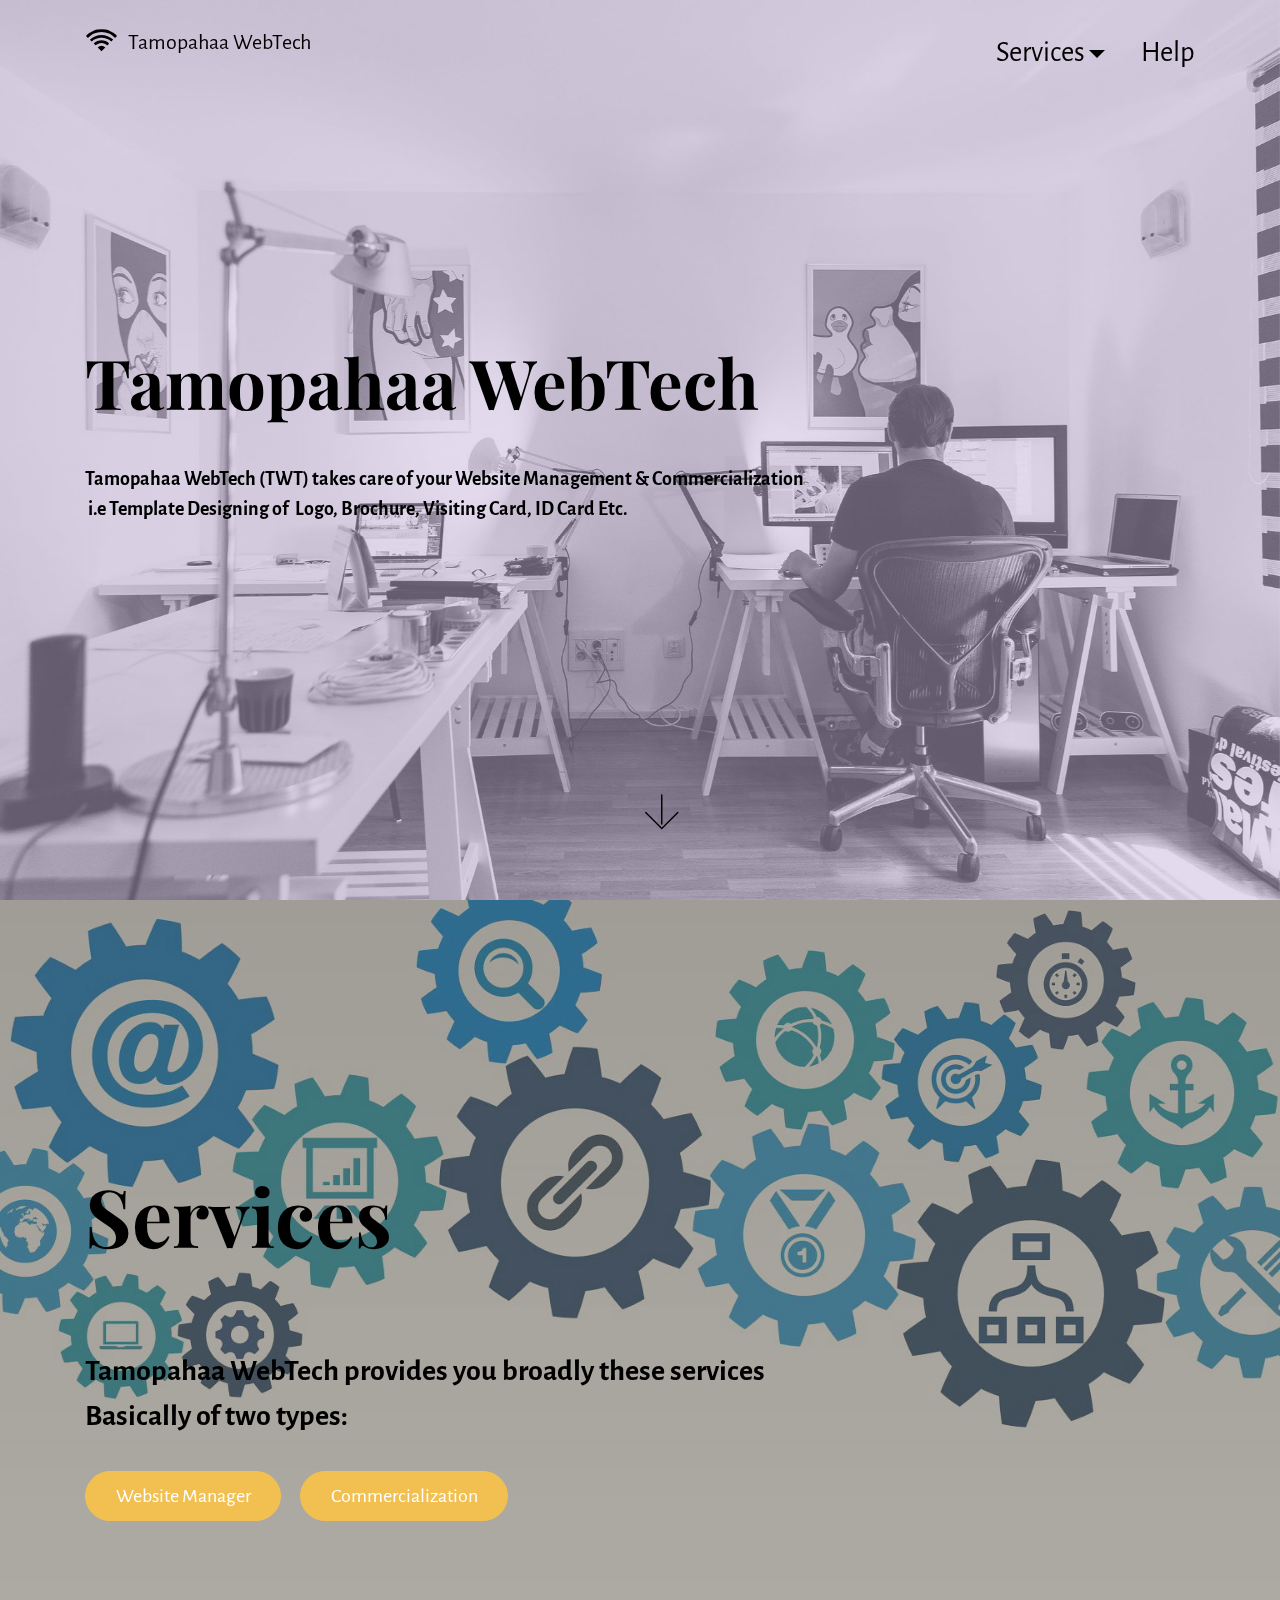
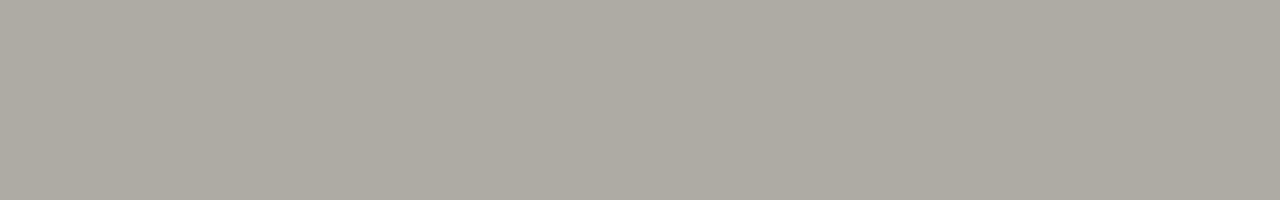
<file: index.html>
<!DOCTYPE html>
<html  >
<head>
  <!-- Site made with Mobirise Website Builder v4.10.5, https://mobirise.com -->
  <meta charset="UTF-8">
  <meta http-equiv="X-UA-Compatible" content="IE=edge">
  <meta name="generator" content="Mobirise v4.10.5, mobirise.com">
  <meta name="viewport" content="width=device-width, initial-scale=1, minimum-scale=1">
  <link rel="shortcut icon" href="assets/images/logo.png" type="image/x-icon">
  <meta name="description" content="">
  
  <title>Home</title>
  <link rel="stylesheet" href="assets/web/assets/mobirise-icons/mobirise-icons.css">
  <link rel="stylesheet" href="https://fonts.googleapis.com/css?family=Alegreya+Sans:400,700&subset=latin,vietnamese,latin-ext">
  <link rel="stylesheet" href="assets/web/assets/mobirise-icons2/mobirise2.css">
  <link rel="stylesheet" href="https://fonts.googleapis.com/css?family=Playfair+Display:400,700&subset=latin,cyrillic">
  <link rel="stylesheet" href="assets/tether/tether.min.css">
  <link rel="stylesheet" href="assets/bootstrap/css/bootstrap.min.css">
  <link rel="stylesheet" href="assets/dropdown-menu/style.light.css">
  <link rel="stylesheet" href="assets/puritym/css/style.css">
  <link rel="stylesheet" href="assets/mobirise/css/mbr-additional.css" type="text/css">
  
  
  
</head>
<body>
  <section id="dropdown-menu-2btn-0" data-rv-view="22">

    <nav class="navbar navbar-dropdown transparent navbar-fixed-top bg-color">

        <div class="container">

            <div class="navbar-brand">
                
                <a class="text-black" href="index.html"><span class="mobi-mbri mobi-mbri-wifi mbr-iconfont mbr-iconfont-btn"></span>Tamopahaa WebTech</a>
            </div>

            <button class="navbar-toggler pull-xs-right hidden-md-up" type="button" data-toggle="collapse" data-target="#exCollapsingNavbar">
                <div class="hamburger-icon"></div>
            </button>

            <ul class="nav-dropdown collapse pull-xs-right navbar-toggleable-sm nav navbar-nav" id="exCollapsingNavbar"><li class="nav-item dropdown"><a class="nav-link link dropdown-toggle" href="https://mobirise.com/" aria-expanded="false" data-toggle="dropdown-submenu">Services</a><div class="dropdown-menu"><a class="dropdown-item" href="page1.html">Website Manager</a><a class="dropdown-item" href="page2.html">Commercialization</a></div></li><li class="nav-item"><a class="nav-link link" href="https://mobirise.com/" aria-expanded="false"></a></li><li class="nav-item"><a class="nav-link link" href="page4.html">Help</a></li></ul>

        </div>

    </nav>

</section>

<section class="mbr-section mbr-section-full mbr-parallax-background mbr-after-navbar" id="header1-1" data-rv-view="24" style="background-image: url(assets/images/mbr-1920x1280.jpg);">
    <div class="mbr-table-cell">
        <div class="mbr-overlay" style="opacity: 0.5; background-color: rgb(199, 181, 219);"></div>
        <div class="container">
            <div class="row">
                <div class="col-md-8">

                    <h1 class="mbr-section-title display-1"><strong>Tamopahaa WebTech</strong></h1>
                    <p class="lead"><strong>Tamopahaa WebTech (TWT) takes care of your Website Management &amp; Commercialization &nbsp;i.e Template Designing of &nbsp;Logo, Brochure, Visiting Card, ID Card Etc.</strong><br></p>
                    
                </div>
            </div>
        </div>
        <a class="mbr-arrow" href="#header2-3"><span class="mbri-down mbr-iconfont"></span></a>
    </div>
</section>

<section class="mbr-section mbr-section-full mbr-parallax-background" id="header2-3" data-rv-view="27" style="background-image: url(assets/images/mbr-1920x1080.jpg);">
    <div class="mbr-table-cell">
        <div class="mbr-overlay" style="opacity: 0.5; background-color: rgb(91, 85, 72);"></div>
        <div class="container">
            <div class="row">
                <div class="col-md-8">

                    <h1 class="mbr-section-title display-1"><strong>Services</strong></h1>
                    <p class="lead"><strong><br>Tamopahaa WebTech provides you broadly these services<br>Basically of two types:</strong></p>
                    <div class="mbr-buttons--left"><a class="btn btn-lg btn-warning" href="page1.html">Website Manager</a> <a class="btn btn-lg btn-warning" href="page2.html">Commercialization</a>  </div>
                </div>
            </div>
        </div>
        
    </div>
</section>


  <script src="assets/web/assets/jquery/jquery.min.js"></script>
  <script src="assets/tether/tether.min.js"></script>
  <script src="assets/bootstrap/js/bootstrap.min.js"></script>
  <script src="assets/smooth-scroll/smooth-scroll.js"></script>
  <script src="assets/jarallax/jarallax.js"></script>
  <script src="assets/dropdown-menu/script.js"></script>
  <script src="assets/puritym/js/script.js"></script>
  
  
</body>
</html>
</file>
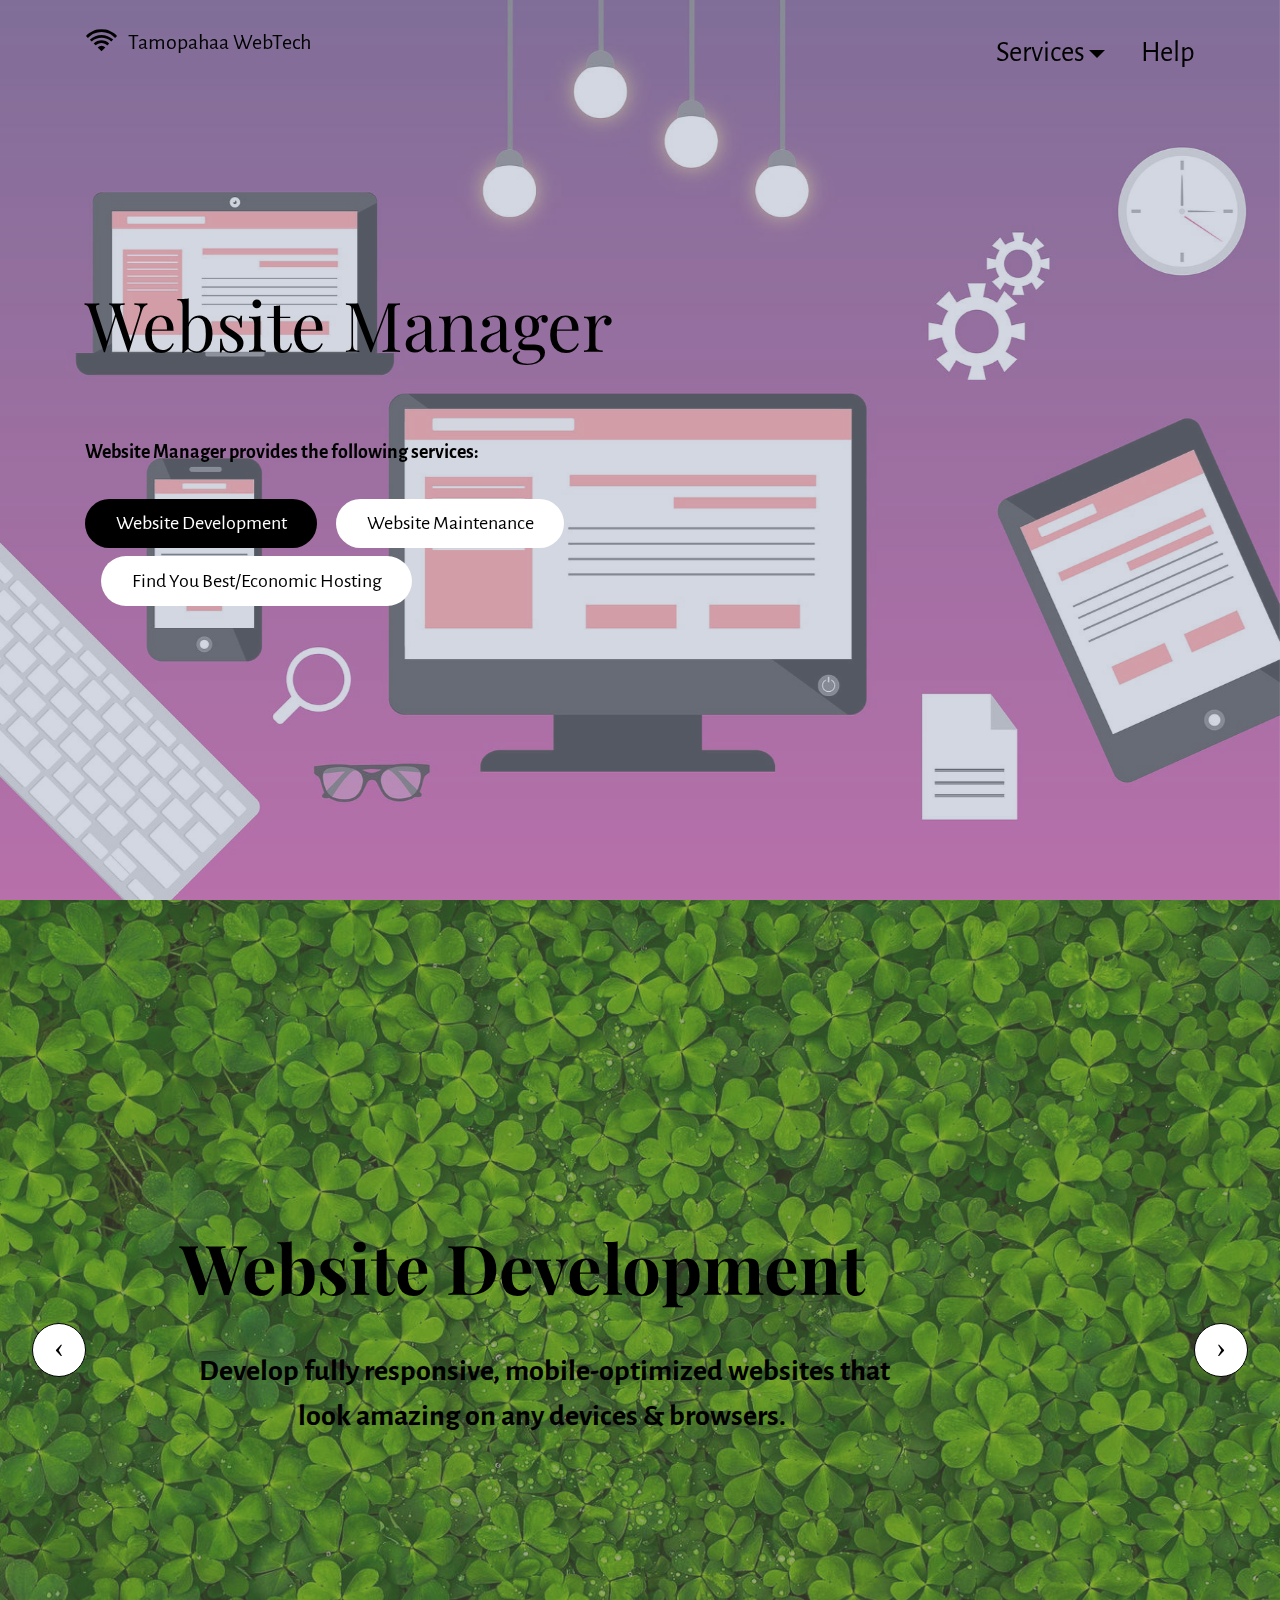
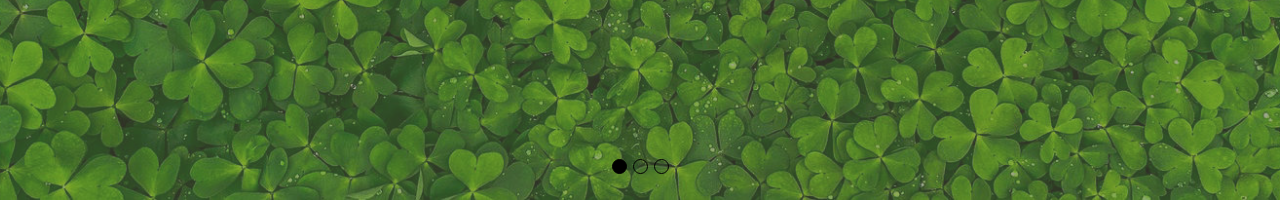
<file: page1.html>
<!DOCTYPE html>
<html  >
<head>
  <!-- Site made with Mobirise Website Builder v4.10.5, https://mobirise.com -->
  <meta charset="UTF-8">
  <meta http-equiv="X-UA-Compatible" content="IE=edge">
  <meta name="generator" content="Mobirise v4.10.5, mobirise.com">
  <meta name="viewport" content="width=device-width, initial-scale=1, minimum-scale=1">
  <link rel="shortcut icon" href="assets/images/logo.png" type="image/x-icon">
  <meta name="description" content="">
  
  <title>Services/WebsiteManager</title>
  <link rel="stylesheet" href="assets/web/assets/mobirise-icons/mobirise-icons.css">
  <link rel="stylesheet" href="https://fonts.googleapis.com/css?family=Alegreya+Sans:400,700&subset=latin,vietnamese,latin-ext">
  <link rel="stylesheet" href="assets/web/assets/mobirise-icons2/mobirise2.css">
  <link rel="stylesheet" href="https://fonts.googleapis.com/css?family=Playfair+Display:400,700&subset=latin,cyrillic">
  <link rel="stylesheet" href="assets/tether/tether.min.css">
  <link rel="stylesheet" href="assets/bootstrap/css/bootstrap.min.css">
  <link rel="stylesheet" href="assets/puritym/css/style.css">
  <link rel="stylesheet" href="assets/dropdown-menu/style.light.css">
  <link rel="stylesheet" href="assets/mobirise/css/mbr-additional.css" type="text/css">
  
  
  
</head>
<body>
  <section id="dropdown-menu-2btn-4" data-rv-view="30">

    <nav class="navbar navbar-dropdown transparent navbar-fixed-top bg-color">

        <div class="container">

            <div class="navbar-brand">
                
                <a class="text-black" href="index.html"><span class="mobi-mbri mobi-mbri-wifi mbr-iconfont mbr-iconfont-btn"></span>Tamopahaa WebTech</a>
            </div>

            <button class="navbar-toggler pull-xs-right hidden-md-up" type="button" data-toggle="collapse" data-target="#exCollapsingNavbar">
                <div class="hamburger-icon"></div>
            </button>

            <ul class="nav-dropdown collapse pull-xs-right navbar-toggleable-sm nav navbar-nav" id="exCollapsingNavbar"><li class="nav-item dropdown"><a class="nav-link link dropdown-toggle" href="https://mobirise.com/" aria-expanded="false" data-toggle="dropdown-submenu">Services</a><div class="dropdown-menu"><a class="dropdown-item" href="page1.html">Website Manager</a><a class="dropdown-item" href="page2.html">Commercialization</a></div></li><li class="nav-item"><a class="nav-link link" href="https://mobirise.com/" aria-expanded="false"></a></li><li class="nav-item"><a class="nav-link link" href="page4.html">Help</a></li></ul>

        </div>

    </nav>

</section>

<section class="mbr-section mbr-section-full mbr-parallax-background mbr-after-navbar" id="header4-5" data-rv-view="32" style="background-image: url(assets/images/mbr-1-1920x1280.jpg);">
    <div class="mbr-table-cell">
        <div class="mbr-overlay" style="opacity: 0.5; background-color: rgb(167, 176, 195);"></div>
        <div class="container">
            <div class="row">
                <div class="col-md-8">

                    <h1 class="mbr-section-title display-1">Website Manager<br></h1>
                    <p class="lead"><strong><br>Website Manager provides the following services:</strong><br></p>
                    <div class="mbr-buttons--left"><a class="btn btn-lg btn-black-outline btn-black" href="page1.html#slider-6">Website Development</a> <a class="btn btn-lg btn-white" href="page1.html#slider-6">Website Maintenance</a> <a class="btn btn-lg btn-white" href="page1.html#slider-6">Find You Best/Economic Hosting</a></div>
                </div>
            </div>
        </div>
        
    </div>
</section>

<section class="mbr-slider mbr-section mbr-section__container carousel slide mbr-section-nopadding" data-ride="carousel" data-keyboard="false" data-wrap="true" data-interval="5000" id="slider-6" data-rv-view="35" style="background-color: rgb(255, 255, 255);">
    <div>
        <div>
            <div>
                <ol class="carousel-indicators">
                    <li data-app-prevent-settings="" data-target="#slider-6" data-slide-to="0" class="active"></li><li data-app-prevent-settings="" data-target="#slider-6" data-slide-to="1"></li><li data-app-prevent-settings="" data-target="#slider-6" class="" data-slide-to="2"></li>
                </ol>
                <div class="carousel-inner" role="listbox">
                    <div class="mbr-section carousel-item dark center mbr-section-full active" style="background-image: url(assets/images/mbr-1920x924.jpg);">
                        <div class="mbr-table-cell">
                         <div class="mbr-overlay" style="background-color: rgb(91, 85, 72);"></div>
                            <div class=" container">
                                
                                <div class="row">
                                    <div class="col-md-8 col-md-offset-1">
                                        <h2 class="mbr-section-title display-1"><strong>Website Development</strong></h2>
                                        <p class="lead"><strong>Develop fully responsive, mobile-optimized websites that look amazing on any devices &amp; browsers.&nbsp;</strong></p>

                                        
                                    </div>
                                </div>
                            </div>
                        </div>
                    </div><div class="mbr-section carousel-item dark center mbr-section-full" style="background-image: url(assets/images/mbr-2-1920x1280.jpg);">
                        <div class="mbr-table-cell">
                         <div class="mbr-overlay" style="background-color: rgb(91, 85, 72);"></div>
                            <div class=" container">
                                
                                <div class="row">
                                    <div class="col-md-8 col-md-offset-1">
                                        <h2 class="mbr-section-title display-1"><strong>Website Maintenance</strong></h2>
                                        <p class="lead"><strong>Updation Of New Content<br>Changes in the Website Architecture<br>Adding Regular Posts<br></strong><br></p>

                                        
                                    </div>
                                </div>
                            </div>
                        </div>
                    </div><div class="mbr-section carousel-item dark center mbr-section-full" style="background-image: url(assets/images/mbr-3-1920x1280.jpg);">
                        <div class="mbr-table-cell">
                         <div class="mbr-overlay" style="opacity: 0.5; background-color: rgb(91, 85, 72);"></div>
                            <div class=" container">
                                
                                <div class="row">
                                    <div class="col-md-8 col-md-offset-1">
                                        <h2 class="mbr-section-title display-1">Find You Best/Economic Hosting</h2>
                                        <p class="lead">Help you search best and economic website hosting services.<br><br></p>

                                        
                                    </div>
                                </div>
                            </div>
                        </div>
                    </div>
                </div>
                
                <a data-app-prevent-settings="" class="left carousel-control" role="button" data-slide="prev" href="#slider-6">
                    <span class="icon-prev" aria-hidden="true"></span>
                    <span class="sr-only">Previous</span>
                </a>
                <a data-app-prevent-settings="" class="right carousel-control" role="button" data-slide="next" href="#slider-6">
                    <span class="icon-next" aria-hidden="true"></span>
                    <span class="sr-only">Next</span>
                </a>
            </div>
        </div>
    </div>
</section>


  <script src="assets/web/assets/jquery/jquery.min.js"></script>
  <script src="assets/tether/tether.min.js"></script>
  <script src="assets/bootstrap/js/bootstrap.min.js"></script>
  <script src="assets/jarallax/jarallax.js"></script>
  <script src="assets/bootstrap-carousel-swipe/bootstrap-carousel-swipe.js"></script>
  <script src="assets/smooth-scroll/smooth-scroll.js"></script>
  <script src="assets/puritym/js/script.js"></script>
  <script src="assets/dropdown-menu/script.js"></script>
  
  
</body>
</html>
</file>
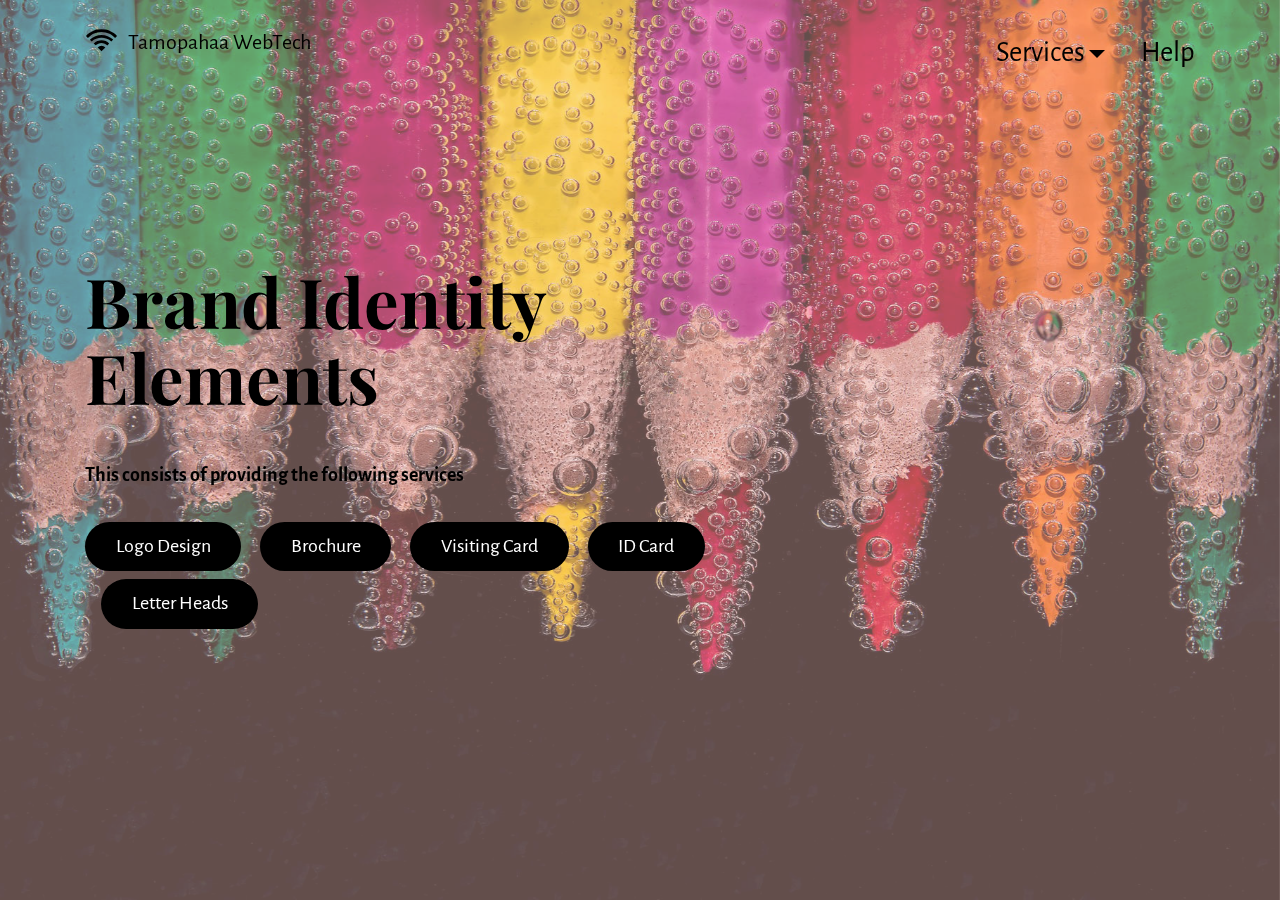
<file: page2.html>
<!DOCTYPE html>
<html  >
<head>
  <!-- Site made with Mobirise Website Builder v4.10.5, https://mobirise.com -->
  <meta charset="UTF-8">
  <meta http-equiv="X-UA-Compatible" content="IE=edge">
  <meta name="generator" content="Mobirise v4.10.5, mobirise.com">
  <meta name="viewport" content="width=device-width, initial-scale=1, minimum-scale=1">
  <link rel="shortcut icon" href="assets/images/logo.png" type="image/x-icon">
  <meta name="description" content="">
  
  <title>Services/Commercialization</title>
  <link rel="stylesheet" href="assets/web/assets/mobirise-icons/mobirise-icons.css">
  <link rel="stylesheet" href="https://fonts.googleapis.com/css?family=Alegreya+Sans:400,700&subset=latin,vietnamese,latin-ext">
  <link rel="stylesheet" href="assets/web/assets/mobirise-icons2/mobirise2.css">
  <link rel="stylesheet" href="https://fonts.googleapis.com/css?family=Playfair+Display:400,700&subset=latin,cyrillic">
  <link rel="stylesheet" href="assets/tether/tether.min.css">
  <link rel="stylesheet" href="assets/bootstrap/css/bootstrap.min.css">
  <link rel="stylesheet" href="assets/dropdown-menu/style.light.css">
  <link rel="stylesheet" href="assets/puritym/css/style.css">
  <link rel="stylesheet" href="assets/mobirise/css/mbr-additional.css" type="text/css">
  
  
  
</head>
<body>
  <section id="dropdown-menu-2btn-7" data-rv-view="47">

    <nav class="navbar navbar-dropdown transparent navbar-fixed-top bg-color">

        <div class="container">

            <div class="navbar-brand">
                
                <a class="text-black" href="index.html"><span class="mobi-mbri mobi-mbri-wifi mbr-iconfont mbr-iconfont-btn"></span>Tamopahaa WebTech</a>
            </div>

            <button class="navbar-toggler pull-xs-right hidden-md-up" type="button" data-toggle="collapse" data-target="#exCollapsingNavbar">
                <div class="hamburger-icon"></div>
            </button>

            <ul class="nav-dropdown collapse pull-xs-right navbar-toggleable-sm nav navbar-nav" id="exCollapsingNavbar"><li class="nav-item dropdown"><a class="nav-link link dropdown-toggle" href="https://mobirise.com/" aria-expanded="false" data-toggle="dropdown-submenu">Services</a><div class="dropdown-menu"><a class="dropdown-item" href="page1.html">Website Manager</a><a class="dropdown-item" href="page2.html">Commercialization</a></div></li><li class="nav-item"><a class="nav-link link" href="https://mobirise.com/" aria-expanded="false"></a></li><li class="nav-item"><a class="nav-link link" href="page4.html">Help</a></li></ul>

        </div>

    </nav>

</section>

<section class="mbr-section mbr-section-full mbr-parallax-background mbr-after-navbar" id="header2-8" data-rv-view="49" style="background-image: url(assets/images/mbr-4-1920x1280.jpg);">
    <div class="mbr-table-cell">
        <div class="mbr-overlay" style="opacity: 0.4; background-color: rgb(248, 196, 187);"></div>
        <div class="container">
            <div class="row">
                <div class="col-md-8">

                    <h1 class="mbr-section-title display-1"><strong>Brand Identity Elements</strong></h1>
                    <p class="lead"><strong>This consists of providing the following services</strong></p>
                    <div class="mbr-buttons--left"><a class="btn btn-lg btn-black-outline btn-black" href="page3.html">Logo Design</a> <a class="btn btn-lg btn-black-outline btn-black" href="page3.html">Brochure</a> <a class="btn btn-lg btn-black-outline btn-black" href="page3.html">Visiting Card</a> <a class="btn btn-lg btn-black-outline btn-black" href="page3.html">ID Card</a> <a class="btn btn-lg btn-black-outline btn-black" href="page3.html">Letter Heads</a></div>
                </div>
            </div>
        </div>
        
    </div>
</section>


  <script src="assets/web/assets/jquery/jquery.min.js"></script>
  <script src="assets/tether/tether.min.js"></script>
  <script src="assets/bootstrap/js/bootstrap.min.js"></script>
  <script src="assets/smooth-scroll/smooth-scroll.js"></script>
  <script src="assets/jarallax/jarallax.js"></script>
  <script src="assets/dropdown-menu/script.js"></script>
  <script src="assets/puritym/js/script.js"></script>
  
  
</body>
</html>
</file>
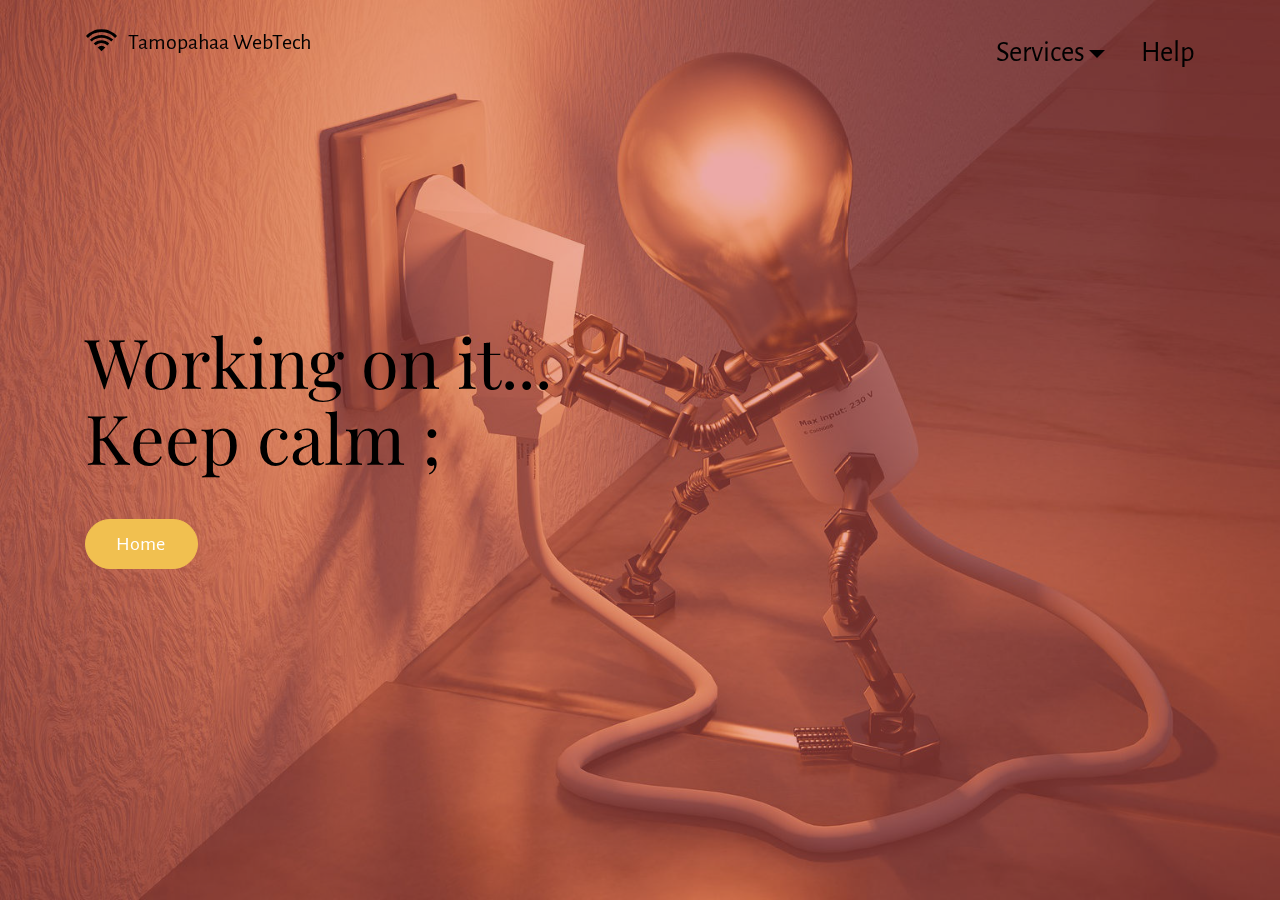
<file: page3.html>
<!DOCTYPE html>
<html  >
<head>
  <!-- Site made with Mobirise Website Builder v4.10.5, https://mobirise.com -->
  <meta charset="UTF-8">
  <meta http-equiv="X-UA-Compatible" content="IE=edge">
  <meta name="generator" content="Mobirise v4.10.5, mobirise.com">
  <meta name="viewport" content="width=device-width, initial-scale=1, minimum-scale=1">
  <link rel="shortcut icon" href="assets/images/logo.png" type="image/x-icon">
  <meta name="description" content="">
  
  <title>Empty</title>
  <link rel="stylesheet" href="assets/web/assets/mobirise-icons/mobirise-icons.css">
  <link rel="stylesheet" href="https://fonts.googleapis.com/css?family=Alegreya+Sans:400,700&subset=latin,vietnamese,latin-ext">
  <link rel="stylesheet" href="assets/web/assets/mobirise-icons2/mobirise2.css">
  <link rel="stylesheet" href="https://fonts.googleapis.com/css?family=Playfair+Display:400,700&subset=latin,cyrillic">
  <link rel="stylesheet" href="assets/tether/tether.min.css">
  <link rel="stylesheet" href="assets/bootstrap/css/bootstrap.min.css">
  <link rel="stylesheet" href="assets/dropdown-menu/style.light.css">
  <link rel="stylesheet" href="assets/puritym/css/style.css">
  <link rel="stylesheet" href="assets/mobirise/css/mbr-additional.css" type="text/css">
  
  
  
</head>
<body>
  <section id="dropdown-menu-2btn-b" data-rv-view="52">

    <nav class="navbar navbar-dropdown transparent navbar-fixed-top bg-color">

        <div class="container">

            <div class="navbar-brand">
                
                <a class="text-black" href="index.html"><span class="mobi-mbri mobi-mbri-wifi mbr-iconfont mbr-iconfont-btn"></span>Tamopahaa WebTech</a>
            </div>

            <button class="navbar-toggler pull-xs-right hidden-md-up" type="button" data-toggle="collapse" data-target="#exCollapsingNavbar">
                <div class="hamburger-icon"></div>
            </button>

            <ul class="nav-dropdown collapse pull-xs-right navbar-toggleable-sm nav navbar-nav" id="exCollapsingNavbar"><li class="nav-item dropdown"><a class="nav-link link dropdown-toggle" href="https://mobirise.com/" aria-expanded="false" data-toggle="dropdown-submenu">Services</a><div class="dropdown-menu"><a class="dropdown-item" href="page1.html">Website Manager</a><a class="dropdown-item" href="page2.html">Commercialization</a></div></li><li class="nav-item"><a class="nav-link link" href="https://mobirise.com/" aria-expanded="false"></a></li><li class="nav-item"><a class="nav-link link" href="page4.html">Help</a></li></ul>

        </div>

    </nav>

</section>

<section class="mbr-section mbr-section-full mbr-parallax-background mbr-after-navbar" id="header2-c" data-rv-view="54" style="background-image: url(assets/images/mbr-1-1920x1080.jpg);">
    <div class="mbr-table-cell">
        <div class="mbr-overlay" style="opacity: 0.5; background-color: rgb(217, 83, 79);"></div>
        <div class="container">
            <div class="row">
                <div class="col-md-8">

                    <h1 class="mbr-section-title display-1">Working on it...<br>Keep calm ;</h1>
                    
                    <div class="mbr-buttons--left"><a class="btn btn-lg btn-warning" href="index.html">Home&nbsp;</a></div>
                </div>
            </div>
        </div>
        
    </div>
</section>


  <script src="assets/web/assets/jquery/jquery.min.js"></script>
  <script src="assets/tether/tether.min.js"></script>
  <script src="assets/bootstrap/js/bootstrap.min.js"></script>
  <script src="assets/smooth-scroll/smooth-scroll.js"></script>
  <script src="assets/jarallax/jarallax.js"></script>
  <script src="assets/dropdown-menu/script.js"></script>
  <script src="assets/puritym/js/script.js"></script>
  
  
</body>
</html>
</file>
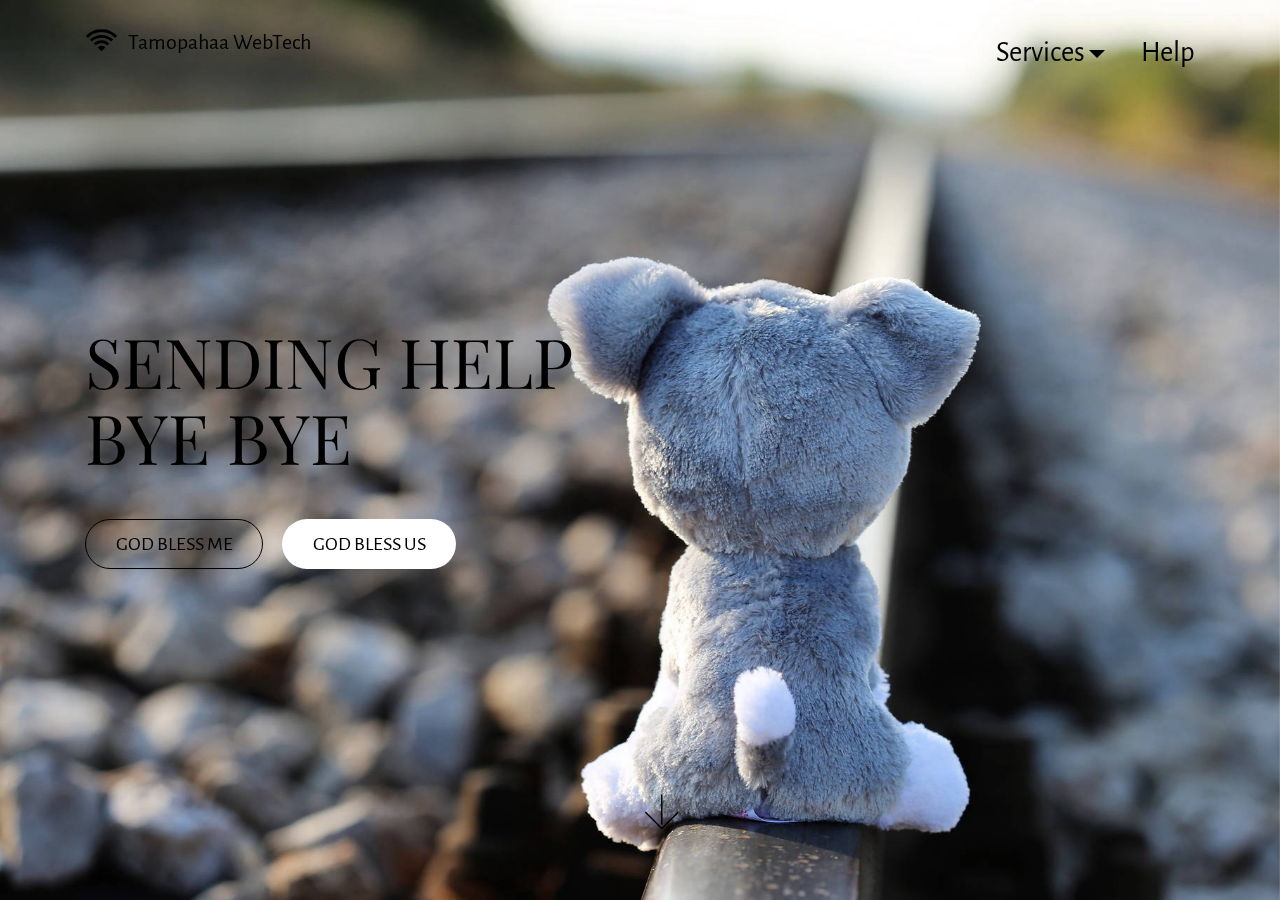
<file: page4.html>
<!DOCTYPE html>
<html  >
<head>
  <!-- Site made with Mobirise Website Builder v4.10.5, https://mobirise.com -->
  <meta charset="UTF-8">
  <meta http-equiv="X-UA-Compatible" content="IE=edge">
  <meta name="generator" content="Mobirise v4.10.5, mobirise.com">
  <meta name="viewport" content="width=device-width, initial-scale=1, minimum-scale=1">
  <link rel="shortcut icon" href="assets/images/logo.png" type="image/x-icon">
  <meta name="description" content="">
  
  <title>HELP</title>
  <link rel="stylesheet" href="assets/web/assets/mobirise-icons/mobirise-icons.css">
  <link rel="stylesheet" href="https://fonts.googleapis.com/css?family=Alegreya+Sans:400,700&subset=latin,vietnamese,latin-ext">
  <link rel="stylesheet" href="assets/web/assets/mobirise-icons2/mobirise2.css">
  <link rel="stylesheet" href="https://fonts.googleapis.com/css?family=Playfair+Display:400,700&subset=latin,cyrillic">
  <link rel="stylesheet" href="assets/tether/tether.min.css">
  <link rel="stylesheet" href="assets/bootstrap/css/bootstrap.min.css">
  <link rel="stylesheet" href="assets/dropdown-menu/style.light.css">
  <link rel="stylesheet" href="assets/puritym/css/style.css">
  <link rel="stylesheet" href="assets/mobirise/css/mbr-additional.css" type="text/css">
  
  
  
</head>
<body>
  <section id="dropdown-menu-2btn-d" data-rv-view="69">

    <nav class="navbar navbar-dropdown transparent navbar-fixed-top bg-color">

        <div class="container">

            <div class="navbar-brand">
                
                <a class="text-black" href="index.html"><span class="mobi-mbri mobi-mbri-wifi mbr-iconfont mbr-iconfont-btn"></span>Tamopahaa WebTech</a>
            </div>

            <button class="navbar-toggler pull-xs-right hidden-md-up" type="button" data-toggle="collapse" data-target="#exCollapsingNavbar">
                <div class="hamburger-icon"></div>
            </button>

            <ul class="nav-dropdown collapse pull-xs-right navbar-toggleable-sm nav navbar-nav" id="exCollapsingNavbar"><li class="nav-item dropdown"><a class="nav-link link dropdown-toggle" href="https://mobirise.com/" aria-expanded="false" data-toggle="dropdown-submenu">Services</a><div class="dropdown-menu"><a class="dropdown-item" href="page1.html">Website Manager</a><a class="dropdown-item" href="page2.html">Commercialization</a></div></li><li class="nav-item"><a class="nav-link link" href="https://mobirise.com/" aria-expanded="false"></a></li><li class="nav-item"><a class="nav-link link" href="page4.html">Help</a></li></ul>

        </div>

    </nav>

</section>

<section class="mbr-section mbr-section-full mbr-parallax-background mbr-after-navbar" id="header1-e" data-rv-view="70" style="background-image: url(assets/images/mbr-5-1920x1280.jpg);">
    <div class="mbr-table-cell">
        
        <div class="container">
            <div class="row">
                <div class="col-md-8">

                    <h1 class="mbr-section-title display-1">SENDING HELP<br>BYE BYE</h1>
                    
                    <div class="mbr-buttons--left"><a class="btn btn-lg btn-secondary-outline" href="https://mobirise.com">GOD BLESS ME</a> <a class="btn btn-lg btn-white" href="index.html">GOD BLESS US</a></div>
                </div>
            </div>
        </div>
        <a class="mbr-arrow" href="#next"><span class="mbri-down mbr-iconfont"></span></a>
    </div>
</section>


  <script src="assets/web/assets/jquery/jquery.min.js"></script>
  <script src="assets/tether/tether.min.js"></script>
  <script src="assets/bootstrap/js/bootstrap.min.js"></script>
  <script src="assets/smooth-scroll/smooth-scroll.js"></script>
  <script src="assets/jarallax/jarallax.js"></script>
  <script src="assets/dropdown-menu/script.js"></script>
  <script src="assets/puritym/js/script.js"></script>
  
  
</body>
</html>
</file>
<file: assets/web/assets/mobirise-icons/mobirise-icons.css>
@font-face {
  font-family: 'MobiriseIcons';
  src:  url('mobirise-icons.eot?spat4u');
  src:  url('mobirise-icons.eot?spat4u#iefix') format('embedded-opentype'),
    url('mobirise-icons.ttf?spat4u') format('truetype'),
    url('mobirise-icons.woff?spat4u') format('woff'),
    url('mobirise-icons.svg?spat4u#MobiriseIcons') format('svg');
  font-weight: normal;
  font-style: normal;
}

[class^="mbri-"], [class*=" mbri-"] {
  /* use !important to prevent issues with browser extensions that change fonts */
  font-family: MobiriseIcons !important;
  speak: none;
  font-style: normal;
  font-weight: normal;
  font-variant: normal;
  text-transform: none;
  line-height: 1;

  /* Better Font Rendering =========== */
  -webkit-font-smoothing: antialiased;
  -moz-osx-font-smoothing: grayscale;
}

.mbri-add-submenu:before {
  content: "\e900";
}
.mbri-alert:before {
  content: "\e901";
}
.mbri-align-center:before {
  content: "\e902";
}
.mbri-align-justify:before {
  content: "\e903";
}
.mbri-align-left:before {
  content: "\e904";
}
.mbri-align-right:before {
  content: "\e905";
}
.mbri-android:before {
  content: "\e906";
}
.mbri-apple:before {
  content: "\e907";
}
.mbri-arrow-down:before {
  content: "\e908";
}
.mbri-arrow-next:before {
  content: "\e909";
}
.mbri-arrow-prev:before {
  content: "\e90a";
}
.mbri-arrow-up:before {
  content: "\e90b";
}
.mbri-bold:before {
  content: "\e90c";
}
.mbri-bookmark:before {
  content: "\e90d";
}
.mbri-bootstrap:before {
  content: "\e90e";
}
.mbri-briefcase:before {
  content: "\e90f";
}
.mbri-browse:before {
  content: "\e910";
}
.mbri-bulleted-list:before {
  content: "\e911";
}
.mbri-calendar:before {
  content: "\e912";
}
.mbri-camera:before {
  content: "\e913";
}
.mbri-cart-add:before {
  content: "\e914";
}
.mbri-cart-full:before {
  content: "\e915";
}
.mbri-cash:before {
  content: "\e916";
}
.mbri-change-style:before {
  content: "\e917";
}
.mbri-chat:before {
  content: "\e918";
}
.mbri-clock:before {
  content: "\e919";
}
.mbri-close:before {
  content: "\e91a";
}
.mbri-cloud:before {
  content: "\e91b";
}
.mbri-code:before {
  content: "\e91c";
}
.mbri-contact-form:before {
  content: "\e91d";
}
.mbri-credit-card:before {
  content: "\e91e";
}
.mbri-cursor-click:before {
  content: "\e91f";
}
.mbri-cust-feedback:before {
  content: "\e920";
}
.mbri-database:before {
  content: "\e921";
}
.mbri-delivery:before {
  content: "\e922";
}
.mbri-desktop:before {
  content: "\e923";
}
.mbri-devices:before {
  content: "\e924";
}
.mbri-down:before {
  content: "\e925";
}
.mbri-download:before {
  content: "\e989";
}
.mbri-drag-n-drop:before {
  content: "\e927";
}
.mbri-drag-n-drop2:before {
  content: "\e928";
}
.mbri-edit:before {
  content: "\e929";
}
.mbri-edit2:before {
  content: "\e92a";
}
.mbri-error:before {
  content: "\e92b";
}
.mbri-extension:before {
  content: "\e92c";
}
.mbri-features:before {
  content: "\e92d";
}
.mbri-file:before {
  content: "\e92e";
}
.mbri-flag:before {
  content: "\e92f";
}
.mbri-folder:before {
  content: "\e930";
}
.mbri-gift:before {
  content: "\e931";
}
.mbri-github:before {
  content: "\e932";
}
.mbri-globe:before {
  content: "\e933";
}
.mbri-globe-2:before {
  content: "\e934";
}
.mbri-growing-chart:before {
  content: "\e935";
}
.mbri-hearth:before {
  content: "\e936";
}
.mbri-help:before {
  content: "\e937";
}
.mbri-home:before {
  content: "\e938";
}
.mbri-hot-cup:before {
  content: "\e939";
}
.mbri-idea:before {
  content: "\e93a";
}
.mbri-image-gallery:before {
  content: "\e93b";
}
.mbri-image-slider:before {
  content: "\e93c";
}
.mbri-info:before {
  content: "\e93d";
}
.mbri-italic:before {
  content: "\e93e";
}
.mbri-key:before {
  content: "\e93f";
}
.mbri-laptop:before {
  content: "\e940";
}
.mbri-layers:before {
  content: "\e941";
}
.mbri-left-right:before {
  content: "\e942";
}
.mbri-left:before {
  content: "\e943";
}
.mbri-letter:before {
  content: "\e944";
}
.mbri-like:before {
  content: "\e945";
}
.mbri-link:before {
  content: "\e946";
}
.mbri-lock:before {
  content: "\e947";
}
.mbri-login:before {
  content: "\e948";
}
.mbri-logout:before {
  content: "\e949";
}
.mbri-magic-stick:before {
  content: "\e94a";
}
.mbri-map-pin:before {
  content: "\e94b";
}
.mbri-menu:before {
  content: "\e94c";
}
.mbri-mobile:before {
  content: "\e94d";
}
.mbri-mobile2:before {
  content: "\e94e";
}
.mbri-mobirise:before {
  content: "\e94f";
}
.mbri-more-horizontal:before {
  content: "\e950";
}
.mbri-more-vertical:before {
  content: "\e951";
}
.mbri-music:before {
  content: "\e952";
}
.mbri-new-file:before {
  content: "\e953";
}
.mbri-numbered-list:before {
  content: "\e954";
}
.mbri-opened-folder:before {
  content: "\e955";
}
.mbri-pages:before {
  content: "\e956";
}
.mbri-paper-plane:before {
  content: "\e957";
}
.mbri-paperclip:before {
  content: "\e958";
}
.mbri-photo:before {
  content: "\e959";
}
.mbri-photos:before {
  content: "\e95a";
}
.mbri-pin:before {
  content: "\e95b";
}
.mbri-play:before {
  content: "\e95c";
}
.mbri-plus:before {
  content: "\e95d";
}
.mbri-preview:before {
  content: "\e95e";
}
.mbri-print:before {
  content: "\e95f";
}
.mbri-protect:before {
  content: "\e960";
}
.mbri-question:before {
  content: "\e961";
}
.mbri-quote-left:before {
  content: "\e962";
}
.mbri-quote-right:before {
  content: "\e963";
}
.mbri-refresh:before {
  content: "\e964";
}
.mbri-responsive:before {
  content: "\e965";
}
.mbri-right:before {
  content: "\e966";
}
.mbri-rocket:before {
  content: "\e967";
}
.mbri-sad-face:before {
  content: "\e968";
}
.mbri-sale:before {
  content: "\e969";
}
.mbri-save:before {
  content: "\e96a";
}
.mbri-search:before {
  content: "\e96b";
}
.mbri-setting:before {
  content: "\e96c";
}
.mbri-setting2:before {
  content: "\e96d";
}
.mbri-setting3:before {
  content: "\e96e";
}
.mbri-share:before {
  content: "\e96f";
}
.mbri-shopping-bag:before {
  content: "\e970";
}
.mbri-shopping-basket:before {
  content: "\e971";
}
.mbri-shopping-cart:before {
  content: "\e972";
}
.mbri-sites:before {
  content: "\e973";
}
.mbri-smile-face:before {
  content: "\e974";
}
.mbri-speed:before {
  content: "\e975";
}
.mbri-star:before {
  content: "\e976";
}
.mbri-success:before {
  content: "\e977";
}
.mbri-sun:before {
  content: "\e978";
}
.mbri-sun2:before {
  content: "\e979";
}
.mbri-tablet:before {
  content: "\e97a";
}
.mbri-tablet-vertical:before {
  content: "\e97b";
}
.mbri-target:before {
  content: "\e97c";
}
.mbri-timer:before {
  content: "\e97d";
}
.mbri-to-ftp:before {
  content: "\e97e";
}
.mbri-to-local-drive:before {
  content: "\e97f";
}
.mbri-touch-swipe:before {
  content: "\e980";
}
.mbri-touch:before {
  content: "\e981";
}
.mbri-trash:before {
  content: "\e982";
}
.mbri-underline:before {
  content: "\e983";
}
.mbri-unlink:before {
  content: "\e984";
}
.mbri-unlock:before {
  content: "\e985";
}
.mbri-up-down:before {
  content: "\e986";
}
.mbri-up:before {
  content: "\e987";
}
.mbri-update:before {
  content: "\e988";
}
.mbri-upload:before {
 content: "\e926"; 
}
.mbri-user:before {
  content: "\e98a";
}
.mbri-user2:before {
  content: "\e98b";
}
.mbri-users:before {
  content: "\e98c";
}
.mbri-video:before {
  content: "\e98d";
}
.mbri-video-play:before {
  content: "\e98e";
}
.mbri-watch:before {
  content: "\e98f";
}
.mbri-website-theme:before {
  content: "\e990";
}
.mbri-wifi:before {
  content: "\e991";
}
.mbri-windows:before {
  content: "\e992";
}
.mbri-zoom-out:before {
  content: "\e993";
}
.mbri-redo:before {
  content: "\e994";
}
.mbri-undo:before {
  content: "\e995";
}
</file>
<file: assets/web/assets/mobirise-icons2/mobirise2.css>
@font-face {
  font-family: 'Moririse2';
  src:  url('mobirise2.eot?f2bix4');
  src:  url('mobirise2.eot?f2bix4#iefix') format('embedded-opentype'),
    url('mobirise2.ttf?f2bix4') format('truetype'),
    url('mobirise2.woff?f2bix4') format('woff'),
    url('mobirise2.svg?f2bix4#mobirise2') format('svg');
  font-weight: normal;
  font-style: normal;
}

[class^="mobi-"], [class*=" mobi-"] {
  /* use !important to prevent issues with browser extensions that change fonts */
  font-family: 'Moririse2' !important;
  speak: none;
  font-style: normal;
  font-weight: normal;
  font-variant: normal;
  text-transform: none;
  line-height: 1;

  /* Better Font Rendering =========== */
  -webkit-font-smoothing: antialiased;
  -moz-osx-font-smoothing: grayscale;
}

.mobi-mbri-add-submenu:before {
  content: "\e900";
}
.mobi-mbri-alert:before {
  content: "\e901";
}
.mobi-mbri-align-center:before {
  content: "\e902";
}
.mobi-mbri-align-justify:before {
  content: "\e903";
}
.mobi-mbri-align-left:before {
  content: "\e904";
}
.mobi-mbri-align-right:before {
  content: "\e905";
}
.mobi-mbri-android:before {
  content: "\e906";
}
.mobi-mbri-apple:before {
  content: "\e907";
}
.mobi-mbri-arrow-down:before {
  content: "\e908";
}
.mobi-mbri-arrow-next:before {
  content: "\e909";
}
.mobi-mbri-arrow-prev:before {
  content: "\e90a";
}
.mobi-mbri-arrow-up:before {
  content: "\e90b";
}
.mobi-mbri-bold:before {
  content: "\e90c";
}
.mobi-mbri-bookmark:before {
  content: "\e90d";
}
.mobi-mbri-bootstrap:before {
  content: "\e90e";
}
.mobi-mbri-briefcase:before {
  content: "\e90f";
}
.mobi-mbri-browse:before {
  content: "\e910";
}
.mobi-mbri-bulleted-list:before {
  content: "\e911";
}
.mobi-mbri-calendar:before {
  content: "\e912";
}
.mobi-mbri-camera:before {
  content: "\e913";
}
.mobi-mbri-cart-add:before {
  content: "\e914";
}
.mobi-mbri-cart-full:before {
  content: "\e915";
}
.mobi-mbri-cash:before {
  content: "\e916";
}
.mobi-mbri-change-style:before {
  content: "\e917";
}
.mobi-mbri-chat:before {
  content: "\e918";
}
.mobi-mbri-clock:before {
  content: "\e919";
}
.mobi-mbri-close:before {
  content: "\e91a";
}
.mobi-mbri-cloud:before {
  content: "\e91b";
}
.mobi-mbri-code:before {
  content: "\e91c";
}
.mobi-mbri-contact-form:before {
  content: "\e91d";
}
.mobi-mbri-credit-card:before {
  content: "\e91e";
}
.mobi-mbri-cursor-click:before {
  content: "\e91f";
}
.mobi-mbri-cust-feedback:before {
  content: "\e920";
}
.mobi-mbri-database:before {
  content: "\e921";
}
.mobi-mbri-delivery:before {
  content: "\e922";
}
.mobi-mbri-desktop:before {
  content: "\e923";
}
.mobi-mbri-devices:before {
  content: "\e924";
}
.mobi-mbri-down:before {
  content: "\e925";
}
.mobi-mbri-download-2:before {
  content: "\e926";
}
.mobi-mbri-download:before {
  content: "\e927";
}
.mobi-mbri-drag-n-drop-2:before {
  content: "\e928";
}
.mobi-mbri-drag-n-drop:before {
  content: "\e929";
}
.mobi-mbri-edit-2:before {
  content: "\e92a";
}
.mobi-mbri-edit:before {
  content: "\e92b";
}
.mobi-mbri-error:before {
  content: "\e92c";
}
.mobi-mbri-extension:before {
  content: "\e92d";
}
.mobi-mbri-features:before {
  content: "\e92e";
}
.mobi-mbri-file:before {
  content: "\e92f";
}
.mobi-mbri-flag:before {
  content: "\e930";
}
.mobi-mbri-folder:before {
  content: "\e931";
}
.mobi-mbri-gift:before {
  content: "\e932";
}
.mobi-mbri-github:before {
  content: "\e933";
}
.mobi-mbri-globe-2:before {
  content: "\e934";
}
.mobi-mbri-globe:before {
  content: "\e935";
}
.mobi-mbri-growing-chart:before {
  content: "\e936";
}
.mobi-mbri-hearth:before {
  content: "\e937";
}
.mobi-mbri-help:before {
  content: "\e938";
}
.mobi-mbri-home:before {
  content: "\e939";
}
.mobi-mbri-hot-cup:before {
  content: "\e93a";
}
.mobi-mbri-idea:before {
  content: "\e93b";
}
.mobi-mbri-image-gallery:before {
  content: "\e93c";
}
.mobi-mbri-image-slider:before {
  content: "\e93d";
}
.mobi-mbri-info:before {
  content: "\e93e";
}
.mobi-mbri-italic:before {
  content: "\e93f";
}
.mobi-mbri-key:before {
  content: "\e940";
}
.mobi-mbri-laptop:before {
  content: "\e941";
}
.mobi-mbri-layers:before {
  content: "\e942";
}
.mobi-mbri-left-right:before {
  content: "\e943";
}
.mobi-mbri-left:before {
  content: "\e944";
}
.mobi-mbri-letter:before {
  content: "\e945";
}
.mobi-mbri-like:before {
  content: "\e946";
}
.mobi-mbri-link:before {
  content: "\e947";
}
.mobi-mbri-lock:before {
  content: "\e948";
}
.mobi-mbri-login:before {
  content: "\e949";
}
.mobi-mbri-logout:before {
  content: "\e94a";
}
.mobi-mbri-magic-stick:before {
  content: "\e94b";
}
.mobi-mbri-map-pin:before {
  content: "\e94c";
}
.mobi-mbri-menu:before {
  content: "\e94d";
}
.mobi-mbri-mobile-2:before {
  content: "\e94e";
}
.mobi-mbri-mobile-horizontal:before {
  content: "\e94f";
}
.mobi-mbri-mobile:before {
  content: "\e950";
}
.mobi-mbri-mobirise:before {
  content: "\e951";
}
.mobi-mbri-more-horizontal:before {
  content: "\e952";
}
.mobi-mbri-more-vertical:before {
  content: "\e953";
}
.mobi-mbri-music:before {
  content: "\e954";
}
.mobi-mbri-new-file:before {
  content: "\e955";
}
.mobi-mbri-numbered-list:before {
  content: "\e956";
}
.mobi-mbri-opened-folder:before {
  content: "\e957";
}
.mobi-mbri-pages:before {
  content: "\e958";
}
.mobi-mbri-paper-plane:before {
  content: "\e959";
}
.mobi-mbri-paperclip:before {
  content: "\e95a";
}
.mobi-mbri-phone:before {
  content: "\e95b";
}
.mobi-mbri-photo:before {
  content: "\e95c";
}
.mobi-mbri-photos:before {
  content: "\e95d";
}
.mobi-mbri-pin:before {
  content: "\e95e";
}
.mobi-mbri-play:before {
  content: "\e95f";
}
.mobi-mbri-plus:before {
  content: "\e960";
}
.mobi-mbri-preview:before {
  content: "\e961";
}
.mobi-mbri-print:before {
  content: "\e962";
}
.mobi-mbri-protect:before {
  content: "\e963";
}
.mobi-mbri-question:before {
  content: "\e964";
}
.mobi-mbri-quote-left:before {
  content: "\e965";
}
.mobi-mbri-quote-right:before {
  content: "\e966";
}
.mobi-mbri-redo:before {
  content: "\e967";
}
.mobi-mbri-refresh:before {
  content: "\e968";
}
.mobi-mbri-responsive-2:before {
  content: "\e969";
}
.mobi-mbri-responsive:before {
  content: "\e96a";
}
.mobi-mbri-right:before {
  content: "\e96b";
}
.mobi-mbri-rocket:before {
  content: "\e96c";
}
.mobi-mbri-sad-face:before {
  content: "\e96d";
}
.mobi-mbri-sale:before {
  content: "\e96e";
}
.mobi-mbri-save:before {
  content: "\e96f";
}
.mobi-mbri-search:before {
  content: "\e970";
}
.mobi-mbri-setting-2:before {
  content: "\e971";
}
.mobi-mbri-setting-3:before {
  content: "\e972";
}
.mobi-mbri-setting:before {
  content: "\e973";
}
.mobi-mbri-share:before {
  content: "\e974";
}
.mobi-mbri-shopping-bag:before {
  content: "\e975";
}
.mobi-mbri-shopping-basket:before {
  content: "\e976";
}
.mobi-mbri-shopping-cart:before {
  content: "\e977";
}
.mobi-mbri-sites:before {
  content: "\e978";
}
.mobi-mbri-smile-face:before {
  content: "\e979";
}
.mobi-mbri-speed:before {
  content: "\e97a";
}
.mobi-mbri-star:before {
  content: "\e97b";
}
.mobi-mbri-success:before {
  content: "\e97c";
}
.mobi-mbri-sun:before {
  content: "\e97d";
}
.mobi-mbri-sun2:before {
  content: "\e97e";
}
.mobi-mbri-tablet-vertical:before {
  content: "\e97f";
}
.mobi-mbri-tablet:before {
  content: "\e980";
}
.mobi-mbri-target:before {
  content: "\e981";
}
.mobi-mbri-timer:before {
  content: "\e982";
}
.mobi-mbri-to-ftp:before {
  content: "\e983";
}
.mobi-mbri-to-local-drive:before {
  content: "\e984";
}
.mobi-mbri-touch-swipe:before {
  content: "\e985";
}
.mobi-mbri-touch:before {
  content: "\e986";
}
.mobi-mbri-trash:before {
  content: "\e987";
}
.mobi-mbri-underline:before {
  content: "\e988";
}
.mobi-mbri-undo:before {
  content: "\e989";
}
.mobi-mbri-unlink:before {
  content: "\e98a";
}
.mobi-mbri-unlock:before {
  content: "\e98b";
}
.mobi-mbri-up-down:before {
  content: "\e98c";
}
.mobi-mbri-up:before {
  content: "\e98d";
}
.mobi-mbri-update:before {
  content: "\e98e";
}
.mobi-mbri-upload-2:before {
  content: "\e98f";
}
.mobi-mbri-upload:before {
  content: "\e990";
}
.mobi-mbri-user-2:before {
  content: "\e991";
}
.mobi-mbri-user:before {
  content: "\e992";
}
.mobi-mbri-users:before {
  content: "\e993";
}
.mobi-mbri-video-play:before {
  content: "\e994";
}
.mobi-mbri-video:before {
  content: "\e995";
}
.mobi-mbri-watch:before {
  content: "\e996";
}
.mobi-mbri-website-theme-2:before {
  content: "\e997";
}
.mobi-mbri-website-theme:before {
  content: "\e998";
}
.mobi-mbri-wifi:before {
  content: "\e999";
}
.mobi-mbri-windows:before {
  content: "\e99a";
}
.mobi-mbri-zoom-in:before {
  content: "\e99b";
}
.mobi-mbri-zoom-out:before {
  content: "\e99c";
}
</file>
<file: assets/dropdown-menu/style.light.css>
.navbar-dropdown-open{overflow:hidden!important}.navbar-dropdown-open .navbar-dropdown.opened{bottom:0;left:0;overflow-y:scroll;position:fixed;right:0;top:0;transition:none}.navbar-dropdown{left:0;padding-top:1.5rem;padding-bottom:1.5rem;position:absolute;right:0;top:0;transition:all 0.25s ease;z-index:1030}.navbar-dropdown .navbar-brand,.navbar-dropdown .navbar-toggler{position:relative;z-index:995}.navbar-dropdown.bg-color.transparent{background:none!important}.navbar-dropdown.navbar-fixed-top{position:fixed}.navbar-dropdown .navbar-brand{line-height:0;margin-right:1.5rem;padding:0}.navbar-dropdown .navbar-brand a{line-height:2.35rem;vertical-align:middle}.navbar-dropdown .navbar-brand a,.navbar-dropdown .navbar-brand a:hover{text-decoration:none}.navbar-dropdown .navbar-brand .navbar-logo,.navbar-dropdown .navbar-brand .navbar-logo a{line-height:0;vertical-align:baseline}.navbar-dropdown .navbar-logo{margin-right:0.5rem}.navbar-dropdown .navbar-logo img{display:inline;height:2.35rem}@media (max-width:543px){.navbar-dropdown .navbar-toggleable-xs{padding-top:0.425rem}.navbar-dropdown .navbar-toggleable-xs .btn{margin-bottom:0.425rem;margin-top:0.425rem}.navbar-dropdown .navbar-toggleable-xs .dropdown-menu{padding-bottom:0.425rem}.navbar-dropdown .navbar-toggleable-xs .dropdown-menu .dropdown-menu{padding-bottom:0}}@media (max-width:767px){.navbar-dropdown .navbar-toggleable-sm{padding-top:0.425rem}.navbar-dropdown .navbar-toggleable-sm .btn{margin-bottom:0.425rem;margin-top:0.425rem}.navbar-dropdown .navbar-toggleable-sm .dropdown-menu{padding-bottom:0.425rem}.navbar-dropdown .navbar-toggleable-sm .dropdown-menu .dropdown-menu{padding-bottom:0}}@media (max-width:991px){.navbar-dropdown .navbar-toggleable-md{padding-top:0.425rem}.navbar-dropdown .navbar-toggleable-md .btn{margin-bottom:0.425rem;margin-top:0.425rem}.navbar-dropdown .navbar-toggleable-md .dropdown-menu{padding-bottom:0.425rem}.navbar-dropdown .navbar-toggleable-md .dropdown-menu .dropdown-menu{padding-bottom:0}}@media (min-width:544px){.navbar-dropdown{border-radius:0}}.navbar-dropdown .btn{margin-bottom:0}.navbar-dropdown .btn-white-outline{color:#fff;background-image:none;background-color:transparent;border-color:#fff}.navbar-dropdown .btn-white-outline:focus,.navbar-dropdown .btn-white-outline.focus,.navbar-dropdown .btn-white-outline:active,.navbar-dropdown .btn-white-outline.active,.open > .navbar-dropdown .btn-white-outline.dropdown-toggle{color:#000;background-color:#fff;border-color:#fff}.navbar-dropdown .btn-white-outline:hover{color:#000;background-color:#fff;border-color:#fff}.navbar-dropdown .btn-white-outline.disabled:focus,.navbar-dropdown .btn-white-outline.disabled.focus,.navbar-dropdown .btn-white-outline:disabled:focus,.navbar-dropdown .btn-white-outline:disabled.focus{border-color:white}.navbar-dropdown .btn-white-outline.disabled:hover,.navbar-dropdown .btn-white-outline:disabled:hover{border-color:white}.navbar-dropdown .btn-black-outline{color:#000;background-image:none;background-color:transparent;border-color:#000}.navbar-dropdown .btn-black-outline:focus,.navbar-dropdown .btn-black-outline.focus,.navbar-dropdown .btn-black-outline:active,.navbar-dropdown .btn-black-outline.active,.open > .navbar-dropdown .btn-black-outline.dropdown-toggle{color:#fff;background-color:#000;border-color:#000}.navbar-dropdown .btn-black-outline:hover{color:#fff;background-color:#000;border-color:#000}.navbar-dropdown .btn-black-outline.disabled:focus,.navbar-dropdown .btn-black-outline.disabled.focus,.navbar-dropdown .btn-black-outline:disabled:focus,.navbar-dropdown .btn-black-outline:disabled.focus{border-color:#333}.navbar-dropdown .btn-black-outline.disabled:hover,.navbar-dropdown .btn-black-outline:disabled:hover{border-color:#333}.is-builder .navbar-dropdown .dropdown-toggle::after{vertical-align:baseline}.dropdown-menu.dropdown-submenu{left:100%;margin-left:-6px;margin-top:-6px;top:0}.dropdown-menu .dropdown-toggle[data-toggle="dropdown-submenu"]::after{border-bottom:0.3em solid transparent;border-left:0.3em solid;border-right:0;border-top:0.3em solid transparent;margin-left:0.3rem}.dropdown-menu .dropdown-toggle[data-toggle="dropdown-submenu"][aria-expanded="true"]{background-color:#f5f5f5}.dropdown-menu .dropdown-item:focus{outline:0}.nav-dropdown-sm{clear:left;float:none!important;position:relative;z-index:999}.nav-dropdown-sm .nav-item{float:none}.nav-dropdown-sm .nav-item + .nav-item{margin-left:0}.nav-dropdown-sm .nav-link,.nav-dropdown-sm .dropdown-item{position:relative}.nav-dropdown-sm .dropdown-toggle::after{position:absolute;right:0;top:50%;margin-top:-0.15em}.nav-dropdown-sm .dropdown-toggle[data-toggle="dropdown-submenu"]::after{margin-left:.25rem;border-top:0.3em solid;border-right:0.3em solid transparent;border-left:0.3em solid transparent;border-bottom:0}.nav-dropdown-sm .dropdown-toggle[data-toggle="dropdown-submenu"][aria-expanded="true"]::after{border-top:0;border-right:0.3em solid transparent;border-left:0.3em solid transparent;border-bottom:0.3em solid}.nav-dropdown-sm .dropdown-menu{margin:0;padding:0;position:relative;top:0;left:0;width:100%;border:0;float:none;border-radius:0;background:none;padding-left:20px}.nav-dropdown-sm .dropdown-item{padding-left:0}.nav-dropdown-sm .dropdown-item,.nav-dropdown-sm .dropdown-item:hover,.nav-dropdown-sm .dropdown-item:focus{background:none!important}
</file>
<file: assets/mobirise/css/mbr-additional.css>
#dropdown-menu-2btn-0 .hide-buttons [data-button] {
  display: none !important;
}
#dropdown-menu-2btn-0 .navbar-brand a {
  font-size: 22px;
}
#dropdown-menu-2btn-0 .nav .link,
#dropdown-menu-2btn-0 .dropdown-item {
  font-size: 1.8em;
  color: #000000;
}
#dropdown-menu-2btn-0 .navbar,
#dropdown-menu-2btn-0 .dropdown-menu {
  background: #5b5548;
}
#dropdown-menu-2btn-0 .dropdown-menu .dropdown-toggle[aria-expanded="true"],
#dropdown-menu-2btn-0 .dropdown-menu a:hover,
#dropdown-menu-2btn-0 .dropdown-menu a:focus {
  background: #504a3f;
}
#dropdown-menu-2btn-0 .navbar-toggler {
  color: #000000;
}
#header2-3 P {
  text-align: left;
  font-size: 30px;
}
#header2-3 H1 {
  text-align: left;
  font-size: 80px;
}
#dropdown-menu-2btn-4 .hide-buttons [data-button] {
  display: none !important;
}
#dropdown-menu-2btn-4 .navbar-brand a {
  font-size: 22px;
}
#dropdown-menu-2btn-4 .nav .link,
#dropdown-menu-2btn-4 .dropdown-item {
  font-size: 1.8em;
  color: #000000;
}
#dropdown-menu-2btn-4 .navbar,
#dropdown-menu-2btn-4 .dropdown-menu {
  background: #5b5548;
}
#dropdown-menu-2btn-4 .dropdown-menu .dropdown-toggle[aria-expanded="true"],
#dropdown-menu-2btn-4 .dropdown-menu a:hover,
#dropdown-menu-2btn-4 .dropdown-menu a:focus {
  background: #504a3f;
}
#dropdown-menu-2btn-4 .navbar-toggler {
  color: #000000;
}
#slider-6 P {
  text-align: center;
  font-size: 30px;
}
#dropdown-menu-2btn-7 .hide-buttons [data-button] {
  display: none !important;
}
#dropdown-menu-2btn-7 .navbar-brand a {
  font-size: 22px;
}
#dropdown-menu-2btn-7 .nav .link,
#dropdown-menu-2btn-7 .dropdown-item {
  font-size: 1.8em;
  color: #000000;
}
#dropdown-menu-2btn-7 .navbar,
#dropdown-menu-2btn-7 .dropdown-menu {
  background: #5b5548;
}
#dropdown-menu-2btn-7 .dropdown-menu .dropdown-toggle[aria-expanded="true"],
#dropdown-menu-2btn-7 .dropdown-menu a:hover,
#dropdown-menu-2btn-7 .dropdown-menu a:focus {
  background: #504a3f;
}
#dropdown-menu-2btn-7 .navbar-toggler {
  color: #000000;
}
#dropdown-menu-2btn-b .hide-buttons [data-button] {
  display: none !important;
}
#dropdown-menu-2btn-b .navbar-brand a {
  font-size: 22px;
}
#dropdown-menu-2btn-b .nav .link,
#dropdown-menu-2btn-b .dropdown-item {
  font-size: 1.8em;
  color: #000000;
}
#dropdown-menu-2btn-b .navbar,
#dropdown-menu-2btn-b .dropdown-menu {
  background: #5b5548;
}
#dropdown-menu-2btn-b .dropdown-menu .dropdown-toggle[aria-expanded="true"],
#dropdown-menu-2btn-b .dropdown-menu a:hover,
#dropdown-menu-2btn-b .dropdown-menu a:focus {
  background: #504a3f;
}
#dropdown-menu-2btn-b .navbar-toggler {
  color: #000000;
}
#dropdown-menu-2btn-d .hide-buttons [data-button] {
  display: none !important;
}
#dropdown-menu-2btn-d .navbar-brand a {
  font-size: 22px;
}
#dropdown-menu-2btn-d .nav .link,
#dropdown-menu-2btn-d .dropdown-item {
  font-size: 1.8em;
  color: #000000;
}
#dropdown-menu-2btn-d .navbar,
#dropdown-menu-2btn-d .dropdown-menu {
  background: #5b5548;
}
#dropdown-menu-2btn-d .dropdown-menu .dropdown-toggle[aria-expanded="true"],
#dropdown-menu-2btn-d .dropdown-menu a:hover,
#dropdown-menu-2btn-d .dropdown-menu a:focus {
  background: #504a3f;
}
#dropdown-menu-2btn-d .navbar-toggler {
  color: #000000;
}
</file>
<file: assets/puritym/css/style.css>
.engine {
	position: absolute;
	text-indent: -2400px;
	text-align: center;
	padding: 0;
	top: 0;
	left: -2400px;
}/**
 * BOOTSTRAP CUSTOM
 */
.container {
  position: relative;
}

.btn {
  margin-bottom: 0.5rem;
}

.btn + .btn {
  margin-left: 1rem;
}

.btn-white {
  background: #fff;
  color: inherit;
}

.btn-black {
  background: #000;
  color: #fff;
}

.btn-social,
.btn-social:hover,
.btn-social:active,
.btn-social:focus {
  color: #fff;
}

.display-1 {
  font-size: 4.3rem;
  margin-top: 3.9rem;
  margin-bottom: 2.8rem;
}

.display-2 {
  font-size: 3.5rem;
  margin-top: 3.5rem;
  margin-bottom: 2.5rem;
}

.display-3 {
  font-size: 2.8rem;
  margin-top: 3.2rem;
  margin-bottom: 2rem;
}

.display-4 {
  font-size: 2.3rem;
  margin-top: 2.3rem;
  margin-bottom: 1.8rem;
}

p.lead,
.lead p {
  margin-bottom: 2rem;
}

.card .card-img-top {
  width: 100%;
}

.card-block {
  background-color: #fff;
}

@media (min-width: 768px) {
  .col-md-4:nth-of-type(3n+1) {
    clear: left;
  }
}

@media (min-width: 544px) and (max-width: 767px) {
  .col-md-4:nth-of-type(odd) {
    clear: left;
  }
}

.row.no-gutter {
  margin-left: 0;
  margin-right: 0;
}

.row.no-gutter > [class*=col-]:not(:first-child),
.row.no-gutter > [class*=col-]:not(:last-child) {
  padding-right: 0;
  padding-left: 0;
}

blockquote {
  padding: .5rem 1rem;
  margin: 0 0 1rem;
  margin-bottom: 1rem;
  font-size: 1.25rem;
  border-left: .25rem solid #f1c050;
}

/**
 * TYPOGRAPHY
 */
body {
  font-family: "Alegreya Sans", sans-serif;
}

h1, h2, h3, h4, h5, h6,
.h1, .h2, .h3, .h4, .h5, .h6,
.display-1, .display-2, .display-3, .display-4 {
  font-family: "Playfair Display", sans-serif;
}

/**
 * MAPS
 */
@-webkit-keyframes mapCircleLoading {
  from {
    -webkit-transform: rotate(0deg);
  }
  to {
    -webkit-transform: rotate(359deg);
  }
}

@keyframes mapCircleLoading {
  from {
    transform: rotate(0deg);
  }
  to {
    transform: rotate(359deg);
  }
}

.mbr-map {
  position: relative;
}

.mbr-map iframe {
  height: 100%;
  width: 100%;
}

.mbr-map [data-state-details] {
  color: #6b6763;
  font-family: "Alegreya Sans", sans-serif;
  font-size: 1.25rem;
  height: 1.5em;
  margin-top: -0.75em;
  padding-left: 20px;
  padding-right: 20px;
  position: absolute;
  text-align: center;
  top: 50%;
  width: 100%;
}

.mbr-map[data-state] {
  background: #e9e5dc;
}

.mbr-map[data-state="loading"] [data-state-details] {
  display: none;
}

.mbr-map[data-state="loading"]::after {
  content: "";
  -webkit-animation: mapCircleLoading .6s infinite linear;
  animation: mapCircleLoading .6s infinite linear;
  border-radius: 50%;
  border: 6px rgba(255, 255, 255, 0.35) solid;
  border-top-color: #fff;
  height: 40px;
  left: 50%;
  margin-left: -20px;
  margin-top: -20px;
  position: absolute;
  top: 50%;
  width: 40px;
}

/**
 * SECTIONS
 */
.mbr-section {
  position: relative;
  padding-top: 9rem;
  padding-bottom: 9rem;
  background-position: 50% 50%;
  background-repeat: no-repeat;
  background-size: cover;
}

.mbr-section-full {
  display: table;
  width: 100%;
  height: 100vh;
  padding-top: 0;
  padding-bottom: 0;
}

.mbr-section-small {
  padding-top: 4.5rem;
  padding-bottom: 4.5rem;
}

.mbr-section-nopadding {
  padding-top: 0;
  padding-bottom: 0;
}

.mbr-section-title {
  margin-top: 0;
}

.mbr-table {
  display: table;
}

.mbr-table-cell {
  position: relative;
  display: table-cell;
  vertical-align: middle;
  padding-top: 9rem;
  padding-bottom: 9rem;
}

.mbr-inner-padding {
  padding: 4rem;
}

/* footer */
.mbr-footer {
  color: #fff;
}

.mbr-footer .mbr-map,
.mbr-footer .mbr-google-map {
  height: 300px;
}

.mbr-footer .form-control {
  color: #fff;
  background-color: #26272c;
  border-color: #1b1c20;
}

.mbr-footer ul {
  list-style-type: none;
  padding: 0;
}

.mbr-footer ul li {
  position: relative;
  padding-left: 1.2rem;
}

.mbr-footer ul li:before {
  content: '';
  position: absolute;
  margin-left: -1.2rem;
  width: 10px;
  height: 1px;
  top: 50%;
  background-color: #fff;
}

footer.mbr-footer {
  padding-top: 3rem;
  padding-bottom: 2rem;
}

/**
 * NAVBAR
 */
.mbr-navbar {
  position: absolute;
  top: 0;
  right: 0;
  left: 0;
  padding: 1.5rem 1rem;
  background-color: #fff;
  z-index: 1030;
}

.mbr-navbar.navbar-fixed-top {
  position: fixed;
}

.mbr-navbar.navbar-transparent {
  background-color: transparent;
}

.mbr-navbar .navbar-logo {
  margin-right: 1.5rem;
  float: left;
}

.mbr-navbar .navbar-logo,
.mbr-navbar .navbar-logo img {
  height: 37px;
}

.mbr-navbar .navbar-brand {
  margin-right: 1.5rem;
}

.mbr-navbar .navbar-divider,
.mbr-navbar .navbar-nav .nav-item + .nav-item,
.mbr-navbar .navbar-nav .nav-link + .nav-link {
  margin-left: 1rem;
}

.mbr-navbar .navbar-nav + .navbar-nav {
  margin-right: 20px;
}

.mbr-navbar .hamburger-icon, .navbar-dropdown .hamburger-icon {
  content: "";
  width: 16px;
  -webkit-box-shadow: 0 -6px 0 1px,0 0 0 1px,0 6px 0 1px;
  -moz-box-shadow: 0 -6px 0 1px,0 0 0 1px,0 6px 0 1px;
  box-shadow: 0 -6px 0 1px,0 0 0 1px,0 6px 0 1px;
}

/**
 * HELPERS
 */
/* Colors */
.text-white {
  color: #fff !important;
}

.text-black {
  color: #000 !important;
}

/**
 * Mobirise Classes
 */
.mbr-after-navbar:before {
  content: "";
  display: block;
  height: 54px;
}

.mbr-section__container--first {
  padding-bottom: 1rem;
}

.mbr-section__container--middle {
  padding-top: 1rem;
  padding-bottom: 1rem;
}

.mbr-section__container--last {
  padding-top: 1rem;
}

.mbr-overlay,
.mbr-background-video,
.mbr-background-video-preview {
  position: absolute;
  bottom: 0;
  left: 0;
  right: 0;
  top: 0;
}

.mbr-overlay {
  background-color: #fff;
  opacity: 0.5;
  z-index: 1;
}

.mbr-overlay ~ * {
  z-index: 2;
}

.mbr-background-video-preview {
  z-index: 0 !important;
}

.mbr-figure {
  display: block;
  overflow: hidden;
  position: relative;
  width: 100%;
  margin: 0;
}

.mbr-figure img, .mbr-figure iframe {
  display: block;
  width: 100%;
}

.mbr-figure .mbr-figure-caption {
  width: 100%;
  padding: 1.5rem 0;
  background-color: #FFF8E0;
}

.mbr-figure .mbr-figure-caption-over {
  position: absolute;
  bottom: 0;
  background-color: rgba(255, 255, 255, 0.5);
}

.mbr-map,
.mbr-google-map {
  height: 400px;
}

.mbr-arrow {
  position: absolute;
  text-align: center;
  font-size: 35px;
  bottom: 71px;
  left: 50%;
  text-decoration: none !important;
  width: 30px;
  margin-left: -15px;
  line-height: 1px;
  padding: 0 20px;
  -webkit-animation: floating-arrow 1.6s infinite ease-in-out 0s;
  -o-animation: floating-arrow 1.6s infinite ease-in-out 0s;
  animation: floating-arrow 1.6s infinite ease-in-out 0s;
}

.mbr-arrow, .mbr-arrow:hover, .mbr-arrow:focus {
  color: inherit;
}

@-webkit-keyframes floating-arrow {
  from {
    -webkit-transform: translateY(0);
    transform: translateY(0);
  }
  65% {
    -webkit-transform: translateY(11px);
    transform: translateY(11px);
  }
  to {
    -webkit-transform: translateY(0);
    transform: translateY(0);
  }
}

@-o-keyframes floating-arrow {
  from {
    -webkit-transform: translateY(0);
    transform: translateY(0);
  }
  65% {
    -webkit-transform: translateY(11px);
    transform: translateY(11px);
  }
  to {
    -webkit-transform: translateY(0);
    transform: translateY(0);
  }
}

@keyframes floating-arrow {
  from {
    -webkit-transform: translateY(0);
    transform: translateY(0);
  }
  65% {
    -webkit-transform: translateY(11px);
    transform: translateY(11px);
  }
  to {
    -webkit-transform: translateY(0);
    transform: translateY(0);
  }
}

@media (max-width: 767px) {
  .mbr-arrow {
    bottom: 41px;
  }
}

@media (max-width: 320px) {
  .mbr-arrow {
    bottom: 21px;
    text-align: center;
  }
}

@media all and (device-width: 320px) and (device-height: 568px) and (orientation: portrait) {
  .mbr-arrow {
    bottom: 31px;
  }
}

/*-------

   Slider

-------*/
.mbr-slider .carousel-inner > .active,
.mbr-slider .carousel-inner > .next,
.mbr-slider .carousel-inner > .prev {
  display: table;
}

.mbr-slider .carousel-control {
  background-image: none;
  width: 54px;
  height: 54px;
  top: 50%;
  margin-top: -27px;
  line-height: 54px;
  border-radius: 27px;
  color: inherit;
  background: #fff;
  border: 1px solid #000;
  opacity: 1;
  text-shadow: none;
  z-index: 5;
  -webkit-transition: all 0.2s ease-in-out 0s;
  -o-transition: all 0.2s ease-in-out 0s;
  transition: all 0.2s ease-in-out 0s;
}

.mbr-slider .carousel-control .icon-next,
.mbr-slider .carousel-control .icon-prev {
  margin-top: -18px;
  font-size: 30px;
}

.mbr-slider .carousel-control.left {
  margin-left: 2rem;
}

.mbr-slider .carousel-control.right {
  margin-right: 2rem;
}

.mbr-slider .carousel-control:hover {
  background: #000;
  color: #fff;
}

.mbr-slider .carousel-indicators {
  bottom: 0;
}

.mbr-slider .carousel-indicators li,
.mbr-slider .carousel-indicators .active {
  width: 15px;
  height: 15px;
  margin: 3px;
  border: 1px solid #000;
}

.mbr-slider .carousel-indicators .active {
  background-color: #000;
}

.mbr-slider .mbr-overlay {
  z-index: 0;
}

@media (max-width: 767px) {
  .mbr-slider .carousel-control {
    top: auto;
    bottom: 20px;
  }
  .mbr-slider > .container .carousel-control {
    margin-bottom: 0px;
  }
}

/* boxed slider */
.mbr-slider > .boxed-slider {
  position: relative;
  padding: 93px 0;
}

.mbr-slider > .boxed-slider > div {
  position: relative;
}

.mbr-slider > .container img {
  width: 100%;
}

.mbr-slider > .container img + .row {
  position: absolute;
  top: 50%;
  left: 0;
  right: 0;
  -webkit-transform: translateY(-50%);
  -moz-transform: translateY(-50%);
  transform: translateY(-50%);
}

.mbr-slider .mbr-section {
  padding: 0;
  background-attachment: scroll;
}

.mbr-slider .mbr-table-cell {
  padding: 0;
}

.mbr-slider > .container .carousel-indicators {
  margin-bottom: 3px;
}

/* article slider */
.mbr-slider > .article-slider .mbr-section,
.mbr-slider > .article-slider .mbr-section .mbr-table-cell {
  padding-top: 0;
  padding-bottom: 0;
}

/*-------

   Gallery

-------*/
.mbr-gallery .mbr-gallery-item {
  position: relative;
  display: inline-block;
  width: 25%;
}

@media (max-width: 768px) {
  .mbr-gallery .mbr-gallery-item {
    width: 50%;
  }
}

@media (max-width: 400px) {
  .mbr-gallery .mbr-gallery-item {
    width: 100%;
  }
}

.mbr-gallery .mbr-gallery-item > a {
  position: relative;
  display: block;
  background: #fff;
  outline: none;
}

.mbr-gallery .mbr-gallery-item img {
  width: 100%;
  opacity: 1;
  -webkit-transition: .2s opacity ease-in-out;
  transition: .2s opacity ease-in-out;
}

.mbr-gallery .mbr-gallery-item > a:hover img {
  opacity: 0.9;
}

.mbr-gallery .mbr-gallery-item .icon {
  position: absolute;
  font-size: 30px;
  top: 50%;
  left: 50%;
  color: #000;
  opacity: 0;
  -webkit-transform: translateX(-50%) translateY(-50%);
  transform: translateX(-50%) translateY(-50%);
  -webkit-transition: .2s opacity ease-in-out;
  transition: .2s opacity ease-in-out;
}

.mbr-gallery .mbr-gallery-item > a:hover .icon {
  opacity: 1;
}

/* remove spacing */
.mbr-gallery .mbr-gallery-row.no-gutter {
  margin: 0;
}

.mbr-gallery .mbr-gallery-row.no-gutter .mbr-gallery-item {
  padding: 0;
}

/* container */
.mbr-gallery .container.mbr-gallery-layout-default {
  padding: 93px 0;
}

/* fix horizontal scrollbar */
.mbr-gallery .mbr-gallery-layout-default,
.mbr-gallery .mbr-gallery-layout-article {
  overflow: hidden;
}

/* lightbox */
.mbr-gallery .modal {
  position: fixed;
  overflow: hidden;
  padding-right: 0 !important;
}

.mbr-gallery .modal-body {
  padding: 0;
}

.mbr-gallery .modal-body img {
  width: 100%;
}

.mbr-gallery .modal .close {
  position: absolute;
  background-image: none;
  font-size: 20px;
  width: 54px;
  height: 54px;
  border-radius: 27px;
  color: #000;
  top: 2rem;
  right: 2rem;
  line-height: 54px;
  opacity: 1;
  border: 1px solid #000;
  text-align: center;
  text-shadow: none;
  z-index: 5;
  -webkit-transition: all 0.2s ease-in-out 0s;
  -o-transition: all 0.2s ease-in-out 0s;
  transition: all 0.2s ease-in-out 0s;
}

.mbr-gallery .modal .close:hover {
  background: #000;
  color: #fff;
}

/* modal back color opacity */
.modal-backdrop.in {
  opacity: 0.8;
  filter: alpha(opacity=80);
}

@media (max-width: 768px) {
  .mbr-gallery .modal-dialog {
    margin: 10px auto;
  }
  .mbr-gallery .carousel-indicators,
  .mbr-gallery .carousel-control,
  .mbr-gallery .modal .close {
    position: fixed;
  }
}

/* fix fade in effect */
.mbr-gallery .modal.fade .modal-dialog {
  margin-top: -100px;
  -webkit-transition: margin-top 0.3s ease-out;
  -moz-transition: margin-top 0.3s ease-out;
  -o-transition: margin-top 0.3s ease-out;
  transition: margin-top 0.3s ease-out;
}

.mbr-gallery .modal.in .modal-dialog,
.mbr-gallery .modal.fade .modal-dialog {
  -webkit-transform: none;
  -ms-transform: none;
  -o-transform: none;
  transform: none;
}

.mbr-gallery .modal.in .modal-dialog {
  margin-top: 30px;
}

/* iconfont default styling */
/* for buttons */
.mbr-iconfont.mbr-iconfont-btn,
.mbr-buttons__btn .mbr-iconfont {
  padding-right: 0.3em;
  font-size: 1.5em;
  line-height: 0.5em;
  vertical-align: text-bottom;
  position: relative;
  top: -0.1em;
  text-decoration: none;
}

/* menu links */
.mbr-iconfont.mbr-iconfont-btn-parent,
.mbr-buttons__link .mbr-iconfont {
  padding-right: 0.3em;
  font-size: 1.3em;
  top: -0.2em;
  position: relative;
  vertical-align: middle;
}

/* msg-box4 */
.mbr-iconfont.mbr-iconfont-msg-box4,
.mbr-iconfont.mbr-iconfont-msg-box5 {
  font-size: 357px;
  text-decoration: none;
  color: #000;
}

/*menu logo */
.mbr-iconfont.mbr-iconfont-menu,
.mbr-iconfont.mbr-iconfont-ext__menu {
  font-size: 37px;
  text-decoration: none;
  color: rgba(0, 0, 0, 0.8);
}

/* contacts1 */
.mbr-iconfont.mbr-iconfont-contacts1 {
  font-size: 119px;
  text-decoration: none;
  color: #9C9C9C;
}

.mbr-iconfont.mbr-iconfont-features1 {
  font-size: 140px;
  text-decoration: none;
  text-align: center;
  display: block;
  margin-top: 0.2em;
}

.mbr-table-cell-lg {
  position: relative;
  display: table-cell;
  vertical-align: middle;
  padding-top: 0;
  padding-bottom: 0;
  float: none;
}

@media (max-width: 991px) {
  .mbr-table-cell-lg {
    display: block;
  }
}

/*image-resize*/
.image-size .mbr-figure {
  text-align: center;
}

@media (max-width: 991px) {
  .image-size {
    width: 100% !important;
  }
  .image-size .mbr-iconfont {
    font-size: 260px !important;
  }
}

.align-center {
  text-align: center;
}

.col,
.col-12,
.col-auto {
  position: relative;
  width: 100%;
  min-height: 1px;
  padding-left: 15px;
  padding-right: 15px;
}

.col {
  -ms-flex-preferred-size: 0;
  flex-basis: 0;
  -ms-flex-positive: 1;
  flex-grow: 1;
  max-width: 100%;
}

.col-auto {
  -ms-flex: 0 0 auto;
  flex: 0 0 auto;
  width: auto;
  max-width: none;
}

form a.btn {
  margin: 0;
}

.mx-auto {
  margin: 0 auto;
}

section.custom-form .container,
section.form .container {
  display: flex;
}

.form-row {
  display: flex;
  flex-wrap: wrap;
  margin: 0 -15px;
}
</file>
